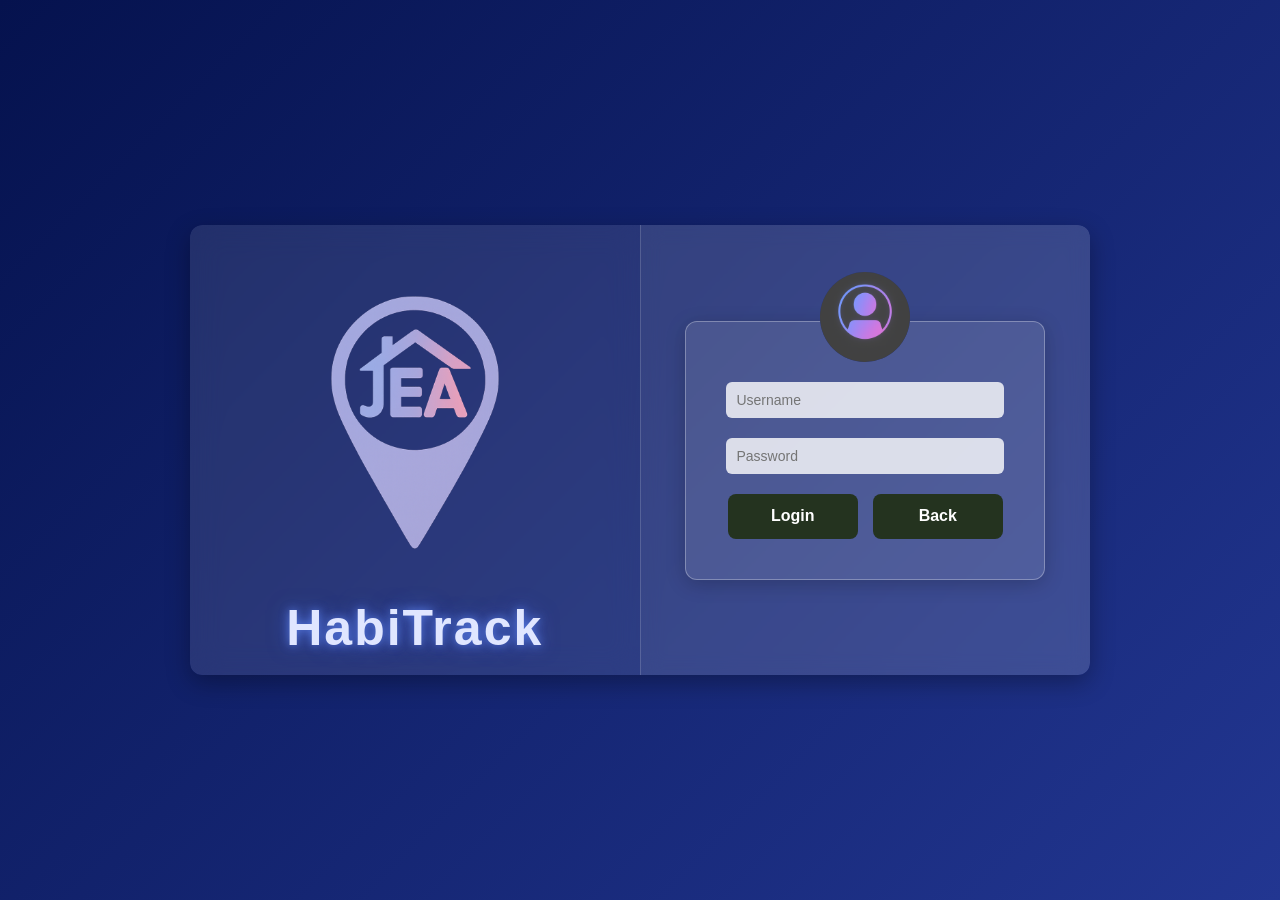
<file: HabiTrack_FinalPt_finalpt/admin.html>
<!DOCTYPE html>
<html lang="en">
<head>
  <meta charset="UTF-8">
  <meta name="viewport" content="width=device-width, initial-scale=1.0">
  <title>Admin Login</title>
  <link rel="stylesheet" href="css/admin.css">
</head>
<body>
  <div class="login-container">
    <!-- Left Side -->
    <div class="left-panel">
      <img src="assets/Logo.png" alt="Logo" class="logo">
      <h1>HabiTrack</h1>
    </div>

    <!-- Right Side -->
    <div class="right-panel">
      <form id="loginForm" class="login-box">
        <div class="avatar">
          <img src="assets/adminIcon.png" alt="User Icon">
        </div>

        <div class="input-group">
          <input type="text" id="user" placeholder="Username" required>
        </div>

        <div class="input-group">
          <input type="password" id="password" placeholder="Password" required>
        </div>

        <p id="message"></p>
        <div class="btn">
        <button type="submit" class="login-btn">Login</button>
        <button type="submit" id="back-btn" onclick="window.location.href='index.html'">Back</button>
        </div>
      </form>
    </div>
  </div>

  <script src="js/admin.js"></script>
</body>
</html>
</file>
<file: HabiTrack_FinalPt_finalpt/css/admin.css>
* {
  margin: 0;
  padding: 0;
  box-sizing: border-box;
  font-family: "Poppins", sans-serif;
}

body {
  height: 100vh;
  background: linear-gradient(135deg, #05124e, #223691);
  display: flex;
  justify-content: center;
  align-items: center;
}

/* Main Container */
.login-container {
  display: flex;
  width: 900px;
  height: 450px;
  border-radius: 12px;
  overflow: hidden;
  box-shadow: 0 8px 25px rgba(0, 0, 0, 0.3);
}

/* Left Panel */
.left-panel {
  flex: 1;
  background: rgba(255, 255, 255, 0.1);
  backdrop-filter: blur(15px);
  display: flex;
  flex-direction: column;
  justify-content: center;
  align-items: center;
  color: white;
  border-right: 1px solid rgba(255, 255, 255, 0.2);
}

.left-panel .logo {
  width: 350px;
  margin-bottom: 5px;
}

.left-panel h1 {
  font-size: 30px;
  font-weight: 700;
  letter-spacing: 2px;
}

/* Right Panel */
.right-panel {
  flex: 1;
  display: flex;
  justify-content: center;
  align-items: center;
  background: rgba(255, 255, 255, 0.15);
  backdrop-filter: blur(10px);
  position: relative;
}

/* Glass Login Box */
.login-box {
  width: 80%;
  padding: 40px;
  background: rgba(255, 255, 255, 0.1);
  border-radius: 12px;
  border: 1px solid rgba(255, 255, 255, 0.3);
  text-align: center;
  position: relative;
  box-shadow: 0 4px 20px rgba(0, 0, 0, 0.2);
}

/* Button container */
.btn {
  display: flex; /* new from chat */
  justify-content: center; /* new from chat */
  align-items: center; /* new from chat */
  gap: 15px; /* new from chat */
  margin-top: 20px; /* new from chat */
}

/* Unified button styling */
.login-btn,
#back-btn {
  background-color: #24331f;/* same color */
  color: white;
  border: none;
  border-radius: 8px;
  padding: 10px 30px;
  font-size: 16px;
  font-weight: 600;
  cursor: pointer;
  width: 130px; /* new from chat */
  height: 45px; /* new from chat */
  transition: background-color 0.3s ease, transform 0.2s ease; /* new from chat */
}

/* Hover effect (same for both) */
.login-btn:hover,
#back-btn:hover {
  background-color: #24331f; /* same hover */
  transform: scale(1.03); /* new from chat */
}

/* Avatar */
.avatar {
  position: absolute;
  top: -50px;
  left: 50%;
  transform: translateX(-50%);
  background-color: #223691;
  border-radius: 50%;
  width: 90px;
  height: 90px;
  display: flex;
  justify-content: center;
  align-items: center;
}

.avatar img {
  width: 100%;
  border-radius: 50%;
}

/* Inputs */
.input-group {
  margin: 20px 0;
}

.input-group input {
  width: 100%;
  padding: 10px;
  border: none;
  border-radius: 6px;
  outline: none;
  background: rgba(255, 255, 255, 0.8);
  font-size: 14px;
  color: #333;
}

#message {
  color: #ff6b6b;
  font-size: 13px;
  margin-top: 5px;
}



/* Style for the HabiTrack title */
.left-panel h1 {
  font-family: "Poppins", "Segoe UI", Arial, sans-serif;
  font-size: 50px;
  font-weight: 700;
  letter-spacing: 2px;
  color: #e0e6ff;            /* soft white-blue glow */
  text-shadow: 0 0 10px rgba(104, 144, 255, 0.7), 
               0 0 20px rgba(80, 120, 255, 0.5);
  margin-top: 0px;
  text-align: center;
}
</file>
